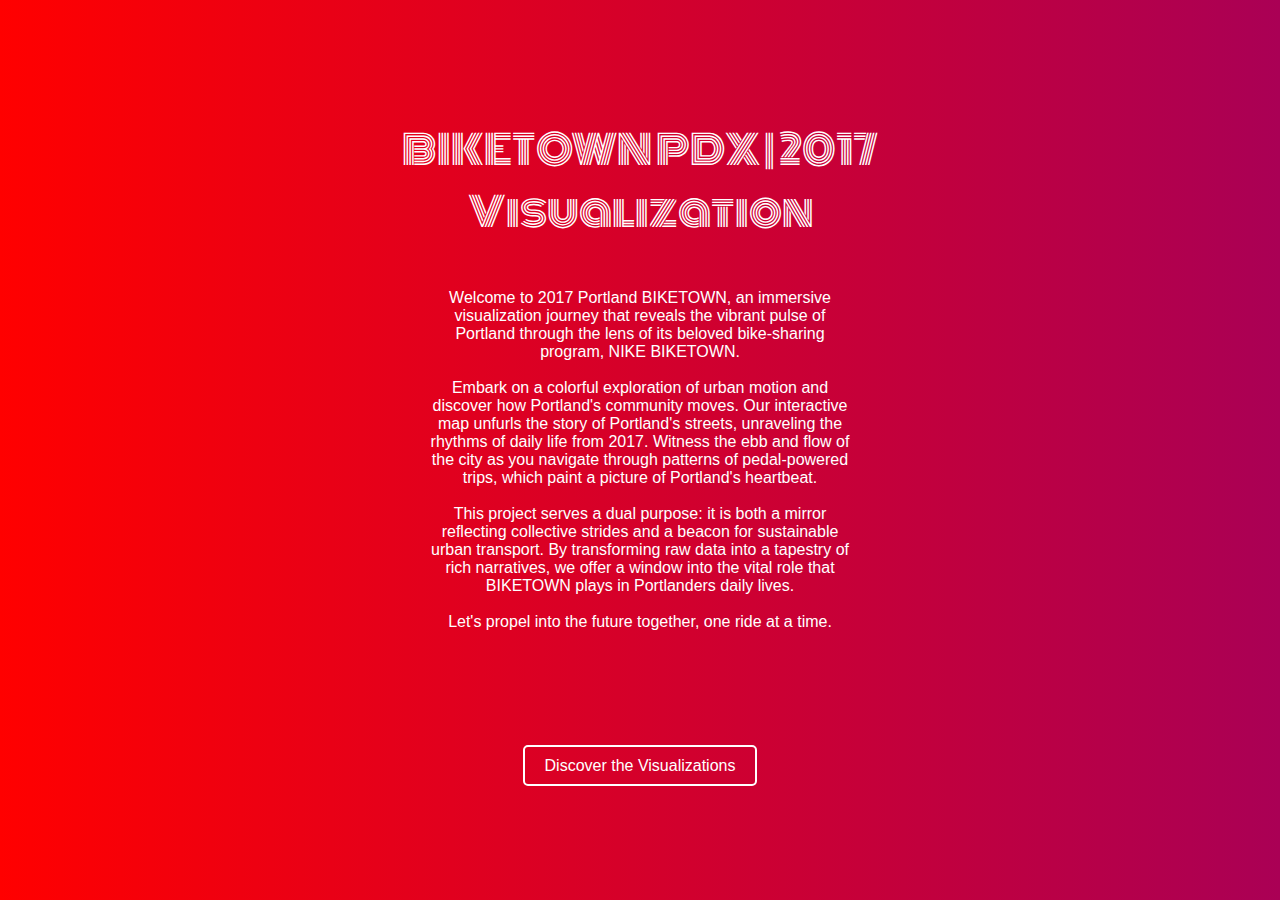
<file: index.html>
<!DOCTYPE html>
<html lang="en">

<head>
    <meta charset="UTF-8">
    <meta name="viewport" content="width=device-width, initial-scale=1.0">
    <link rel="preconnect" href="https://fonts.googleapis.com">
    <link rel="preconnect" href="https://fonts.gstatic.com" crossorigin>
    <link href="https://fonts.googleapis.com/css2?family=Monoton&display=swap" rel="stylesheet">
    <title>BIKETOWN | PDX</title>
    <style>
        /* Add custom CSS here */
        @keyframes gradientAnimation {
            0% {
                background-position: 0% 50%;
            }

            50% {
                background-position: 100% 50%;
            }

            100% {
                background-position: 0% 50%;
            }
        }

        body {
            background: linear-gradient(270deg, orange, blue, red);
            background-size: 600% 600%;
            animation: gradientAnimation 10s ease infinite;
            margin: 0;
            /* Set margin to 0 */
            padding: 0;
            /* Add padding 0 */
            height: 100vh;
            color: white;
            display: flex;
            flex-direction: column;
            justify-content: center;
            /* Center content vertically */
            align-items: center;
            /* Center content horizontally */
            text-align: center;
            /* Center text */
        }

        header,
        main,
        footer {
            width: 80%;
            /* Set a max width for the content */
            max-width: 600px;
            /* Maximum width of the content */
        }

        .title-header {
            font-family: "Monoton", sans-serif;
            font-weight: 400;
            font-style: normal;
            /* font-family: "Helvetica Neue", Helvetica, Arial, sans-serif; */
            margin: 10px 10px 0px;
            font-size: 40px;
        }


        section {
            margin-bottom: 20px;
            margin-left: 40 px;
            margin-right: 40px;
            /* Add bottom margin to section for spacing */
        }

        .paragraph {
            padding: 90px;
            padding-top: 30px;
            /*font: helvetica;*/
            font-family: "SF Pro Compact", "SF Pro", sans-serif;
        }

        nav {
            margin-top: 20px;
            /* Add top margin to nav for spacing */
        }

        nav a {
            color: white;
            padding: 10px 20px;
            border: 2px solid white;
            border-radius: 5px;
            text-decoration: none;
            transition: background-color 0.3s, color 0.3s;
        }

        nav a:hover {
            background-color: white;
            color: black;
        }

        .button {
            font-family: "SF Pro Compact", "SF Pro", sans-serif;
        }
    </style>
</head>

<body>
    <header>
        <h1 class="title-header">BIKETOWN PDX | 2017 Visualization</h1>
    </header>

    <main>
        <div class="paragraph">
            <p>Welcome to 2017 Portland BIKETOWN, an immersive visualization journey that reveals the vibrant pulse of
                Portland through the lens of its beloved bike-sharing program, NIKE BIKETOWN.<br><br>
                Embark on a colorful exploration of urban motion and discover how Portland's community moves. Our
                interactive map unfurls the story of Portland's streets, unraveling the rhythms of daily life from 2017.
                Witness the ebb and flow of the city as you navigate through patterns of pedal-powered trips, which
                paint a picture of Portland's heartbeat.<br><br>
                This project serves a dual purpose: it is both a mirror reflecting collective strides and a beacon for
                sustainable urban transport. By transforming raw data into a tapestry of rich narratives, we offer a
                window into the vital role that BIKETOWN plays in Portlanders daily lives.<br><br>
                Let's propel into the future together, one ride at a time.</p>
        </div>

        <nav>
            <a class="button" href="visual.html">Discover the Visualizations</a>
        </nav>
    </main>

    <footer>
        <p></p>
    </footer>
</body>

</html>
</file>
